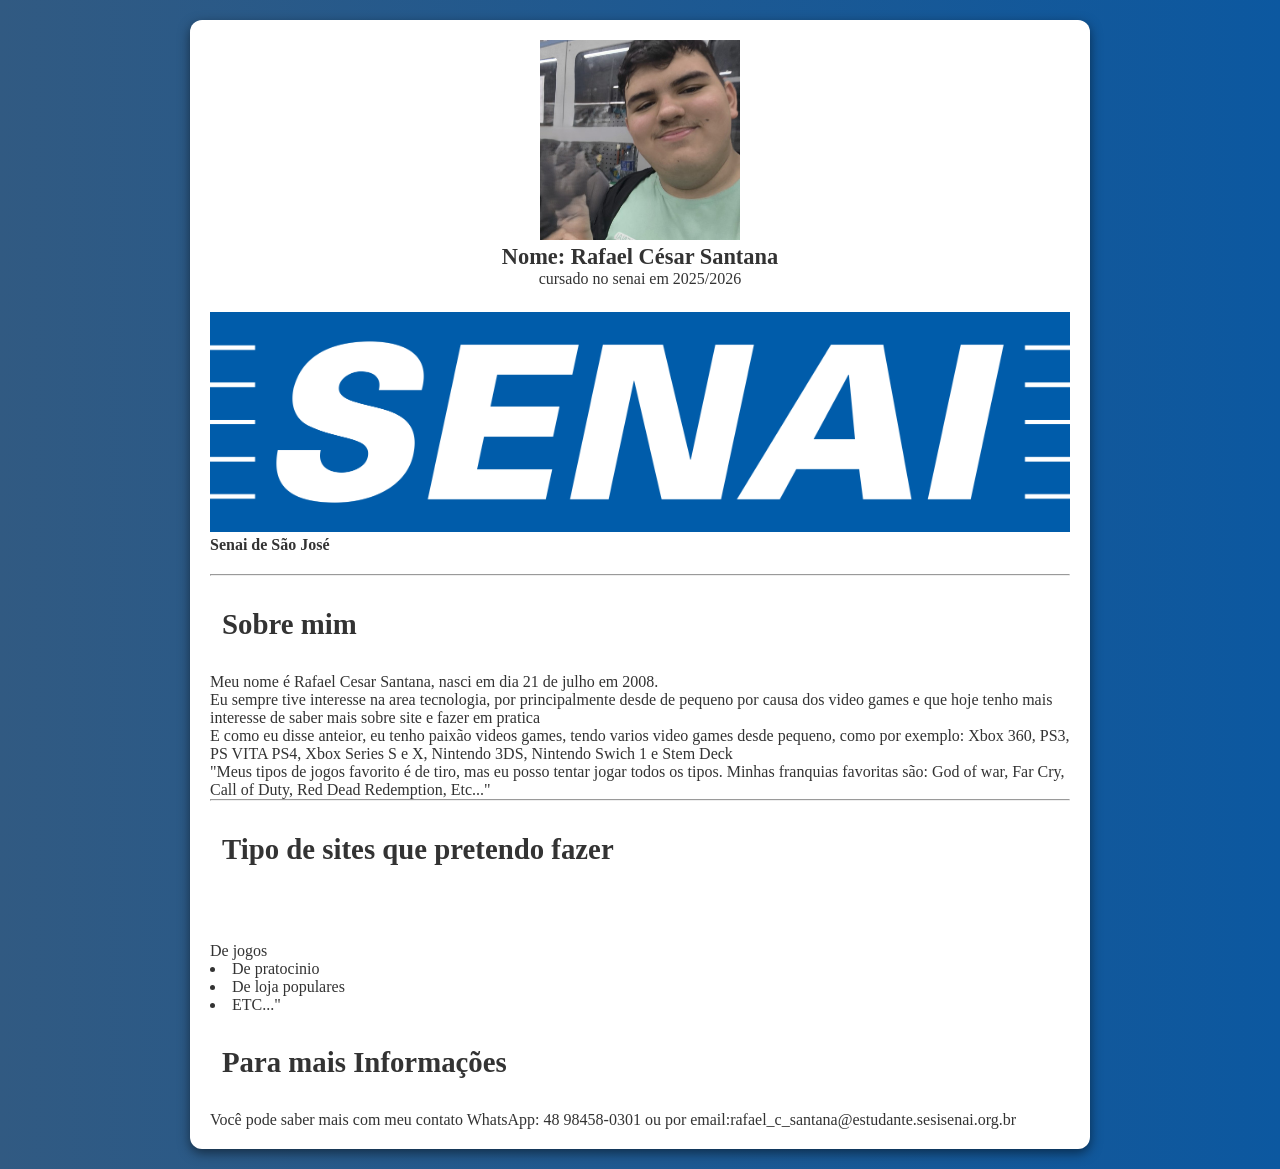
<file: Recuperação.html>
<!DOCTYPE html>
<html lang="en">
  <head>
    <meta charset="UTF-8" />
    <meta name="viewport" content="width=device-width, initial-scale=1.0" />
    <title>Site-Nazareth</title>
    <link rel="stylesheet" href="style.css">
  </head>
  <body>
    <div class="container">
      <!-- Header -->
    <header class="header">
      <img src="WhatsApp Image 2025-10-08 at 10.27.12 AM.jpeg" alt="">
      <h1>Nome: Rafael César Santana</h1>
      <h0>cursado no senai em 2025/2026</h0>
    </header>
    <!-- Header -->
    <!-- Main -->
    <main>
      <!-- Primeira Sessão -->
      <section class="feature-img">
        <figure >
          <img src="senai-logo-1.png" alt="" />
          <figcaption> <strong>Senai de São José</strong></figcaption>
        </figure>
      </section>
      <!-- Primeira Sessão -->

      <hr />
 
      <!-- Segunda Sessão -->
      <section> 
        <h2>Sobre mim</h2>
        <p>
            Meu nome é Rafael Cesar Santana, nasci em dia 21 de julho em 2008. 
        </p>
        <p>
           Eu sempre tive interesse na area tecnologia, por principalmente desde de pequeno por causa dos video games e que hoje tenho mais interesse de saber mais sobre site e fazer em pratica 
        </p>
        <p>
            E como eu disse anteior, eu tenho paixão videos games, tendo varios video games desde pequeno, como por exemplo: Xbox 360, PS3, PS VITA PS4, Xbox Series S e X, Nintendo 3DS, Nintendo Swich 1 e Stem Deck 
      </section>
      <!-- Segunda Sessão -->

      <!-- Terceira Sessão -->
      <section clas="citação"> 
        <blockquote>
          <p>
          "Meus tipos de jogos favorito é de tiro, mas eu posso tentar jogar todos os tipos. Minhas franquias favoritas são: God of war, Far Cry, Call of Duty, Red Dead Redemption, Etc..."
          </p>
        </blockquote>
      </section>
      <!-- Terceira Sessão -->
      <hr>
      <!-- Quarta Sessão -->
      <section class="curiosidades">
        <h2>Tipo de sites que pretendo fazer</h2>
                   <h2></h2>
            <ul> De jogos</ul>
            <li> De pratocinio</li>
            <li>De loja populares</li>
            <li> ETC..."
        </blockquote>
      </section>
      <!-- Quinta Sessão -->

      <!-- Sexta Sessão -->
      
      <!-- Sexta Sessão -->
    </main>
    <!-- Main -->

    <!-- Footer -->
    <footer>
      <h2>Para mais Informações</h2>
      <p>
        Você pode saber mais com meu contato WhatsApp: 48 98458-0301 ou por email:rafael_c_santana@estudante.sesisenai.org.br
      </p>
    </footer>
    </div>
  </body>
</file>
<file: style.css>
/* Reset */
* {
    margin: 0;
    padding: 0;
    box-sizing: border-box;
  }
  
  body {
    font-family: playbill;
    color: #333;
    background: linear-gradient(to right, #315a82, #0c58a0);
  }
  
  .container {
    background-color: #fff;
    max-width: 900px;
    margin: 20px auto;
    padding: 20px;
    border-radius: 12px;
    box-shadow: 0 4px 12px rgba(0, 0, 0, 0.5);
  }
  
  .header {
    text-align: center;
    margin-bottom: 24px;
  }
  
  .header img {
    width: 200px;
    margin: 0 auto;
  }
  
  .header h1 {
    font-size: 1.4rem;
    
  }
  
  .feature-img {
    margin: 20px 0;
  }
  
  .feature-img figure img {
    width: 100%;
  }

  figcaption {

    text-align: left;
  }

h2{
    border-left: #333;
    padding: 12px;
    margin: 20px auto;
    font-size: 1.8rem;
}
.biografia p{
    background-color: aqua;
    margin: }

    .citação {
      background-color: #fff;
      border-radius: 10px;
      width: 50px;
      padding: 20px;
    }

    .citação blockquote {
      color: #000;
      font-style: italic;
      font-size: 1.2rem;
    }

    .citação p{
      color: #333;
      margin-top: 20px;
      font-size: 1rem;
      font-style: normal;
    }

    .curisidades {
      padding: 20px;
    }

    .curisidades h2 {
      padding: 12px;
      margin: 20px auto;
      font-size: 1.8rem;
    }

    .curisidades ul{
      list-style: disc inside;
      padding-left: 20px;
    }

    .curisidades li {
      margin: 6px 0;
      color: #000;
    }

    .footer {
      text-align: center;
      margin-top: 20px;
    }
    footer h2 {
      padding: 12px;
      font-size: 1.8rem;
    }
</file>
